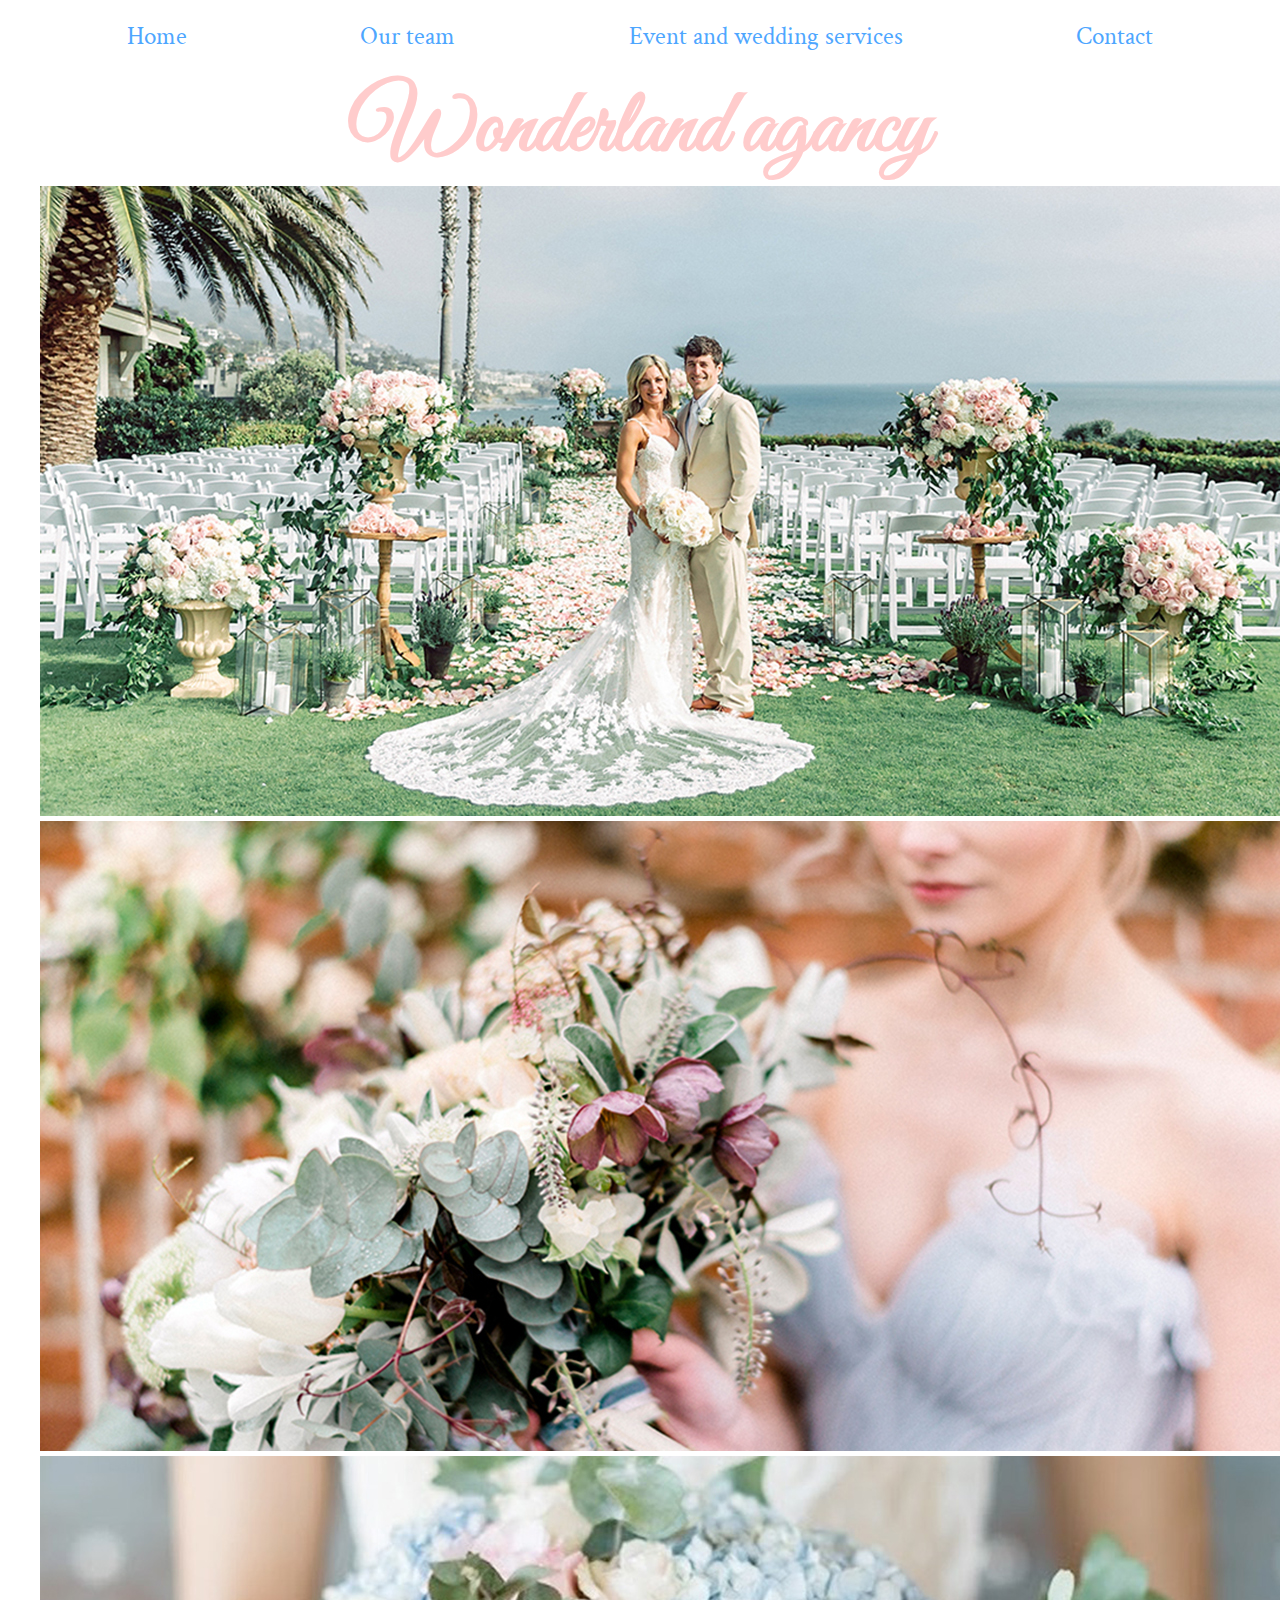
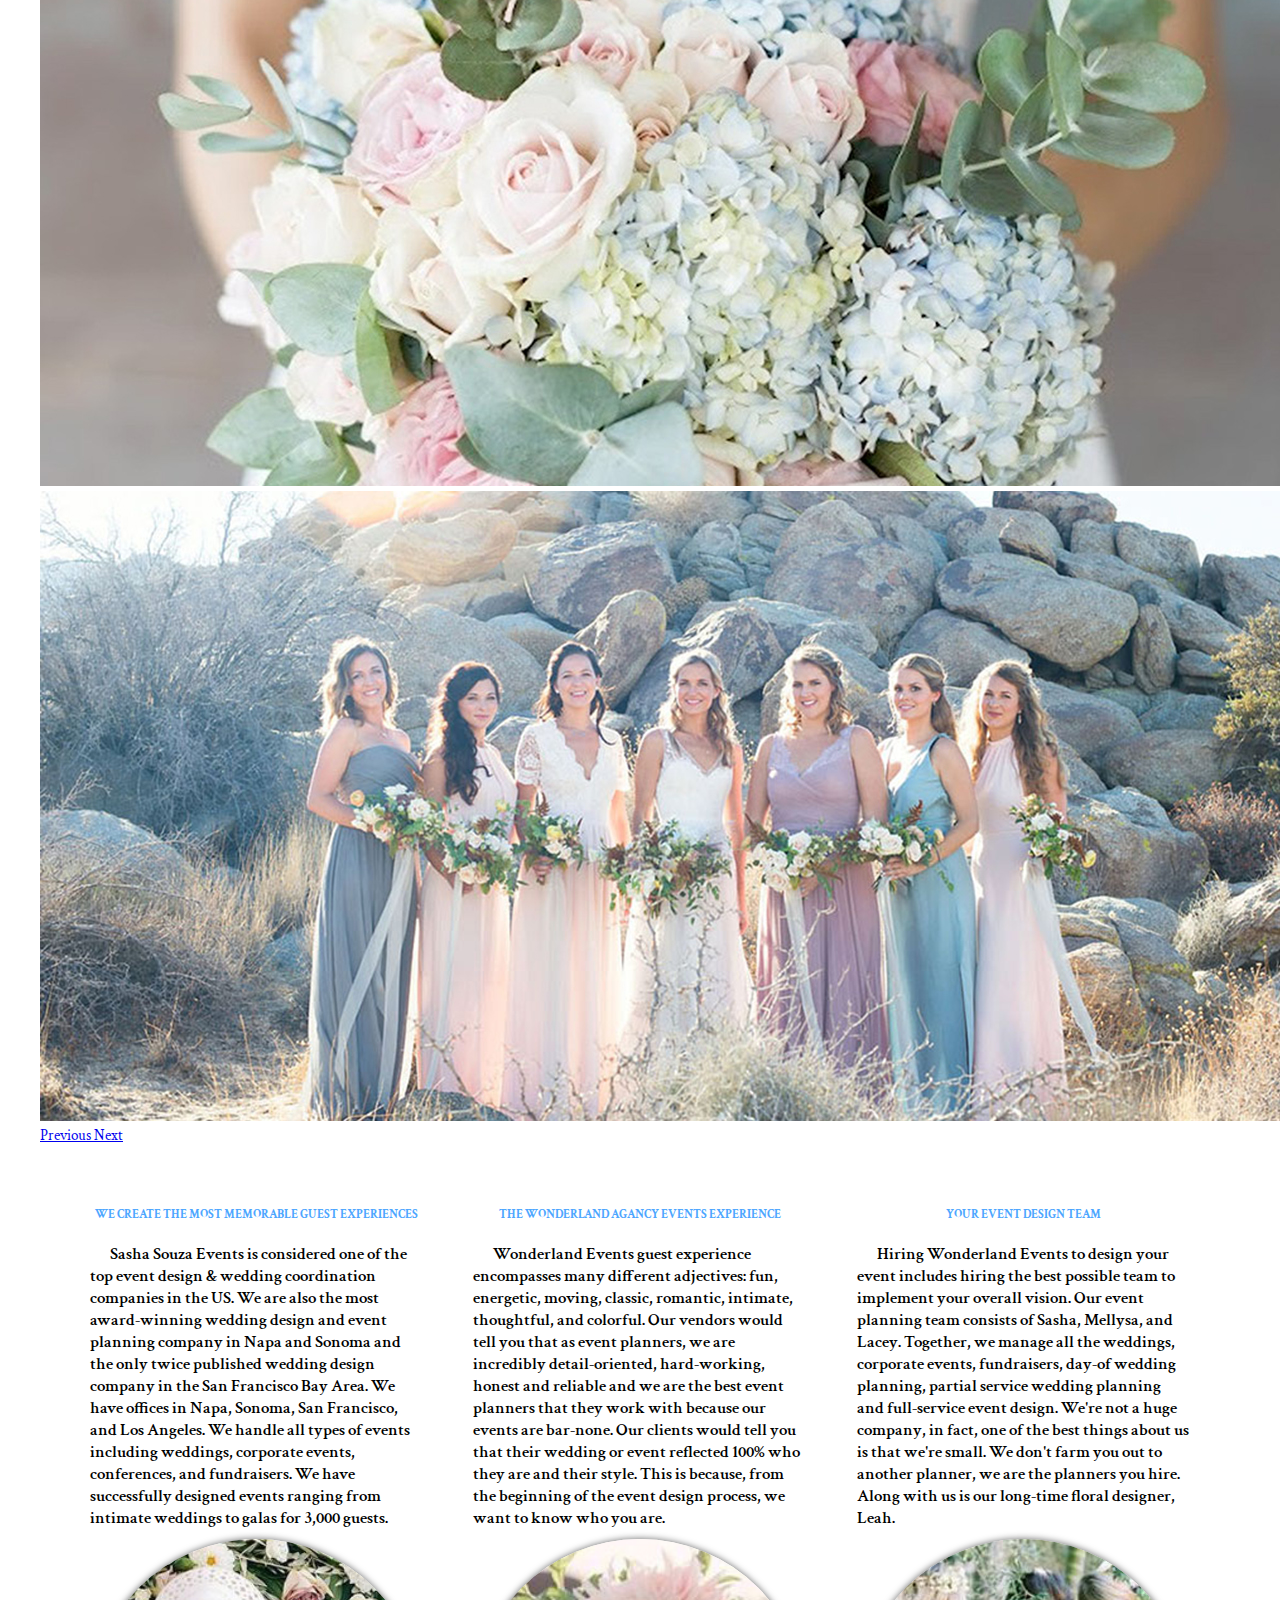
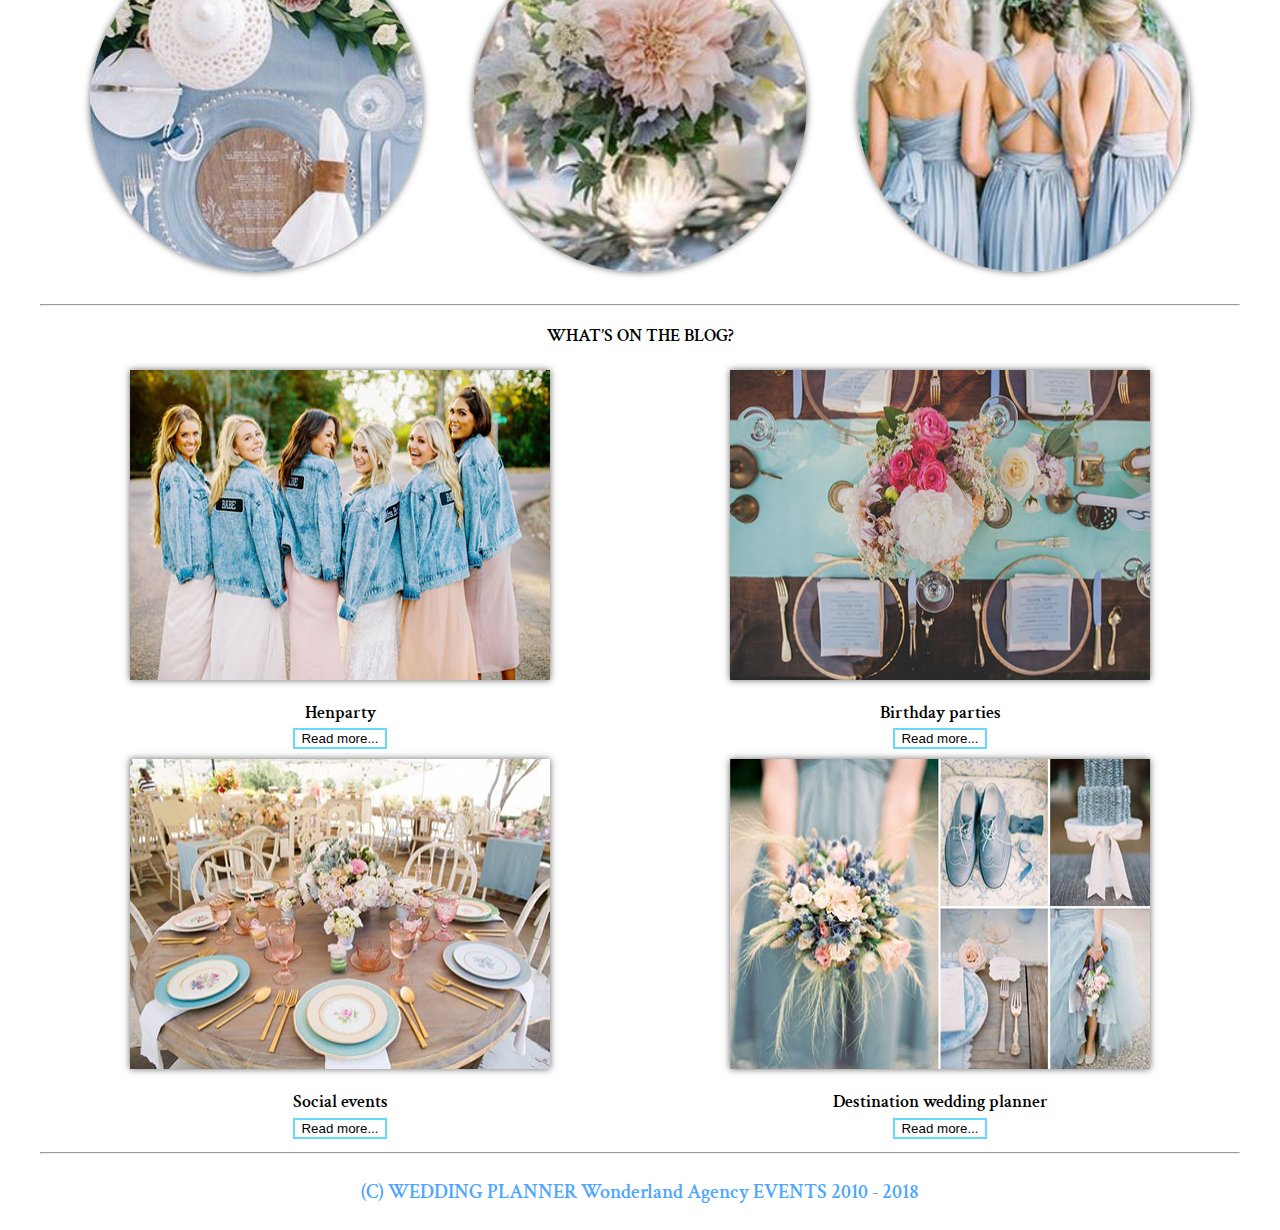
<file: index.html>
<!DOCTYPE html>
<html lang="en">
<head>
    <meta charset="UTF-8">
    <meta name="viewport" content="width=device-width, initial-scale=1.0">
    <meta http-equiv="X-UA-Compatible" content="ie=edge">
    <link rel="shortcut icon" href="images/favicon.png" type="image/x-icon">
    <link rel="stylesheet" href="https://stackpath.bootstrapcdn.com/bootstrap/4.1.0/css/bootstrap.min.css" 
    integrity="sha384-9gVQ4dYFwwWSjIDZnLEWnxCjeSWFphJiwGPXr1jddIhOegiu1FwO5qRGvFXOdJZ4" crossorigin="anonymous">
    <link href="https://fonts.googleapis.com/css?family=Crimson+Text" rel="stylesheet">
    <link href="https://fonts.googleapis.com/css?family=Crimson+Text|Great+Vibes" rel="stylesheet">
    <link href="css/index.css" rel="stylesheet">
    <title>Wonderland agancy</title>
</head>
<body>
   <header>
       <div class="container">
           <nav class="navbar navbar-expand-lg navbar-light bg-light">
                <button class="navbar-toggler" type="button" data-toggle="collapse" data-target="#navbarTogglerDemo01" 
                aria-controls="navbarTogglerDemo01" aria-expanded="false" aria-label="Toggle navigation">
                    <span class="navbar-toggler-icon"></span>
                </button>
                <div class="collapse navbar-collapse" id="navbarTogglerDemo01">
                    <a class="navbar-brand" href="#"></a>
                    <ul class="navbar-nav mr-auto mt-2 mt-lg-0">
                      <li class="nav-item active">
                        <a class="nav-link" href="index.html">Home <span class="sr-only">(current)</span></a>
                      </li>
                      <li class="nav-item">
                        <a class="nav-link" href="our-team.html">Our team</a>
                      </li>
                      <li class="nav-item">
                        <a class="nav-link disabled" href="event-and-wedding-services.html">Event and wedding services</a>
                      </li>
                      <li class="nav-item">
                        <a class="nav-link disabled" href="contact.html">Contact</a>
                      </li>
                    </ul>
                </div>
            </nav>
        </div> 
        <nav>
            <ul>
                <li><a href="index.html">Home</a></li>
                <li><a href="our-team.html">Our team</a></li>
                <li><a href="event-and-wedding-services.html">Event and wedding services</a></li>
                <li><a href="contact.html">Contact</a></li>
            </ul>
        </nav>
    </header>
    <main>
        <section id="home">
            <h1 class="logo">Wonderland agancy</h1>
            <div class="jumbotrone">
                <div id="carouselExampleControls" class="carousel slide" data-ride="carousel">
                    <div class="carousel-inner">
                        <div class="carousel-item active">
                            <img class="d-block w-100" src="images/wed-on-beach.jpg" alt="Wedding on the beach">
                        </div>
                        <div class="carousel-item">
                            <img class="d-block w-100" src="images/girl-with-bouquet.jpg" alt="Girl with bouquet">
                        </div>
                        <div class="carousel-item">
                            <img class="d-block w-100" src="images/pastel_flowers.jpg" alt="Pastel flowers">
                        </div>
                        <div class="carousel-item">
                            <img class="d-block w-100" src="images/girls.jpg" alt="Beautiful girls">
                        </div>
                    </div>
                    <a class="carousel-control-prev" href="#carouselExampleControls" role="button" data-slide="prev">
                        <span class="carousel-control-prev-icon" aria-hidden="true"></span>
                        <span class="sr-only">Previous</span>
                    </a>
                    <a class="carousel-control-next" href="#carouselExampleControls" role="button" data-slide="next">
                        <span class="carousel-control-next-icon" aria-hidden="true"></span>
                        <span class="sr-only">Next</span>
                    </a>
                </div>
            </div>
            <section class="short-info grid-section">
                <div>
                    <h5>WE CREATE THE MOST MEMORABLE GUEST EXPERIENCES</h5>
                    <p>Sasha Souza Events is considered one of the top event design & wedding coordination companies in the US. 
                    We are also the most award-winning wedding design and event planning company in Napa and Sonoma and the only 
                    twice published wedding design company in the San Francisco Bay Area. 
                    We have offices in Napa, Sonoma, San Francisco, and Los Angeles. 
                    We handle all types of events including weddings, corporate events, conferences, and fundraisers. 
                    We have successfully designed events ranging from intimate weddings to galas for 3,000 guests.</p>
                    <img src="images/memorable-event.jpg" alt="Invatation card" class="round-img">
                </div>
                <div>
                    <h5>THE WONDERLAND AGANCY EVENTS EXPERIENCE</h5>
                    <p>Wonderland Events guest experience encompasses many different adjectives: fun, energetic, moving, classic, romantic, intimate, thoughtful, and colorful. 
                    Our vendors would tell you that as event planners, we are incredibly detail-oriented, hard-working, honest and reliable and we are the best event planners that 
                    they work with because our events are bar-none. Our clients would tell you that their wedding or event reflected 100% who they are and their style.  
                    This is because, from the beginning of the event design process, we want to know who you are. </p>
                    <img src="images/experience.jpg" alt="Beautiful bouquet" class="round-img">
                </div>
                <div>
                    <h5>YOUR EVENT DESIGN TEAM</h5>
                    <p>Hiring Wonderland Events to design your event includes hiring the best possible team to implement your overall vision.  
                    Our event planning team consists of Sasha, Mellysa, and Lacey.  Together, we manage all the weddings, corporate events, fundraisers, day-of wedding planning,
                    partial service wedding planning and full-service event design.  We're not a huge company, in fact, one of the best things about us is that we're small. 
                    We don't farm you out to another planner, we are the planners you hire.  Along with us is our long-time floral designer, Leah.</p>
                    <img src="images/wonderland-team.jpg" alt="Wonderland team" class="round-img">
                </div>
            </section>
            <hr>
            <section id="blog">
                <h3>WHAT’S ON THE BLOG?</h3>
                <div class="grid">
                    <div class="grid-itm"> <img src="images/henparty.jpg" alt="Henparty" class="blog-img">
                    <div>
                        <p>Henparty</p>
                        <a href="https://www.onefabday.com/most-popular-hen-party-ideas/" ><button class="btn btn-info btn-sm">Read more...</button></a>
                    </div>
                    </div>
                    <div class="grid-itm"><img src="images/bparty.jpg" alt="Birthday party" class="blog-img">
                    <div>
                        <p>Birthday parties</p>
                        <a href="https://www.mydomaine.co.uk/adult-birthday-party-ideas"><button class="btn btn-info btn-sm">Read more...</button></a>
                    </div>
                    </div>
                    <div class="grid-itm"><img src="images/decoration-table.jpg" alt="Decoration table" class="blog-img">
                    <div>
                        <p>Social events</p>
                        <a href="https://www.ozpartyevents.com/ozparty-blog/team-building-ideas"><button class="btn btn-info btn-sm">Read more...</button></a>
                    </div>
                    </div>
                    <div class="grid-itm"><img src="images/wedplaner.jpg" alt="Table" class="blog-img">
                        <p>Destination wedding planner</p>
                        <a href="https://www.destinationweddingmag.com/gallery/10-destination-wedding-planning-tips-youve-never-heard-before#page-3"><button class="btn btn-info btn-sm">Read more...</button></a>
                    </div>
                </div>
                <hr>
            </section>
    </main>
    <footer>
        <p>(C) WEDDING PLANNER Wonderland Agency EVENTS 2010 - 2018</p>
    </footer>
    <script src="https://code.jquery.com/jquery-3.3.1.slim.min.js" 
    integrity="sha384-q8i/X+965DzO0rT7abK41JStQIAqVgRVzpbzo5smXKp4YfRvH+8abtTE1Pi6jizo" crossorigin="anonymous"></script>
    <script src="https://cdnjs.cloudflare.com/ajax/libs/popper.js/1.14.0/umd/popper.min.js" 
    integrity="sha384-cs/chFZiN24E4KMATLdqdvsezGxaGsi4hLGOzlXwp5UZB1LY//20VyM2taTB4QvJ" crossorigin="anonymous"></script>
    <script src="https://stackpath.bootstrapcdn.com/bootstrap/4.1.0/js/bootstrap.min.js" 
    integrity="sha384-uefMccjFJAIv6A+rW+L4AHf99KvxDjWSu1z9VI8SKNVmz4sk7buKt/6v9KI65qnm" crossorigin="anonymous"></script>
</body>
</html>
</file>
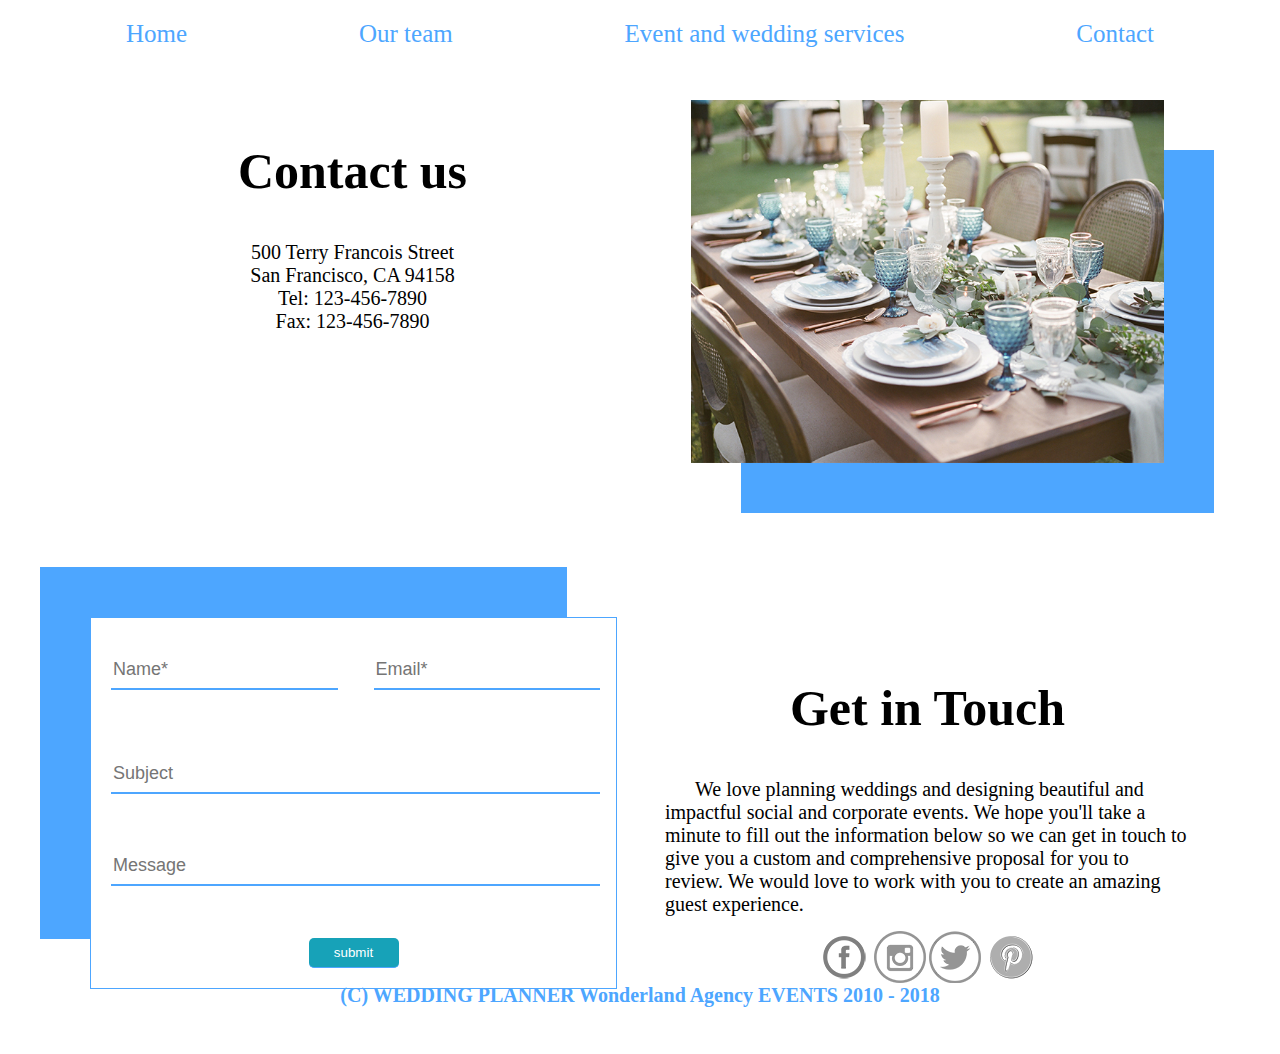
<file: contact.html>
<!DOCTYPE html>
<html lang="en">
<head>
    <meta charset="UTF-8">
    <meta name="viewport" content="width=device-width, initial-scale=1.0">
    <meta http-equiv="X-UA-Compatible" content="ie=edge">
    <link rel="shortcut icon" href="images/favicon.png" type="image/x-icon">
    <link href="css/nav.css" rel="stylesheet">
    <link href="css/contact.css" rel="stylesheet">
    <title>Contact us</title>
</head>
<body>
     <header>
        <nav>
            <ul>
                <li><a href="index.html">Home</a></li>
                <li><a href="our-team.html">Our team</a></li>
                <li><a href="event-and-wedding-services.html">Event and wedding services</a></li>
                <li><a href="contact.html">Contact</a></li>
            </ul>
        </nav>
    </header>
    <main>
        <div id="wrapper">
            <div class="grid-columns">
                <h2>Contact us</h2>
                   <p class="contact">
                    500 Terry Francois Street<br>
                    San Francisco, CA 94158<br>
                    Tel: 123-456-7890<br>
                    Fax: 123-456-7890
                </p>
            </div>
            <div class="grid-columns">
                <img src="images/contact/celebration.jpg" alt="Celebration table" class="grid-image">
            </div>
            <div class="grid-columns get-in-touch">
                <form class="contact-form row">
                    <div class="form-field col x-50">
                        <label>
                            <input type="text" name="name" placeholder="Name*" class="input-text js-input">
                        </label>
                    </div>
                    <div class="form-field col x-50">
                        <label>
                            <input type="email" name="email" placeholder="Email*" class="input-text js-input">
                        </label>
                    </div>
                    <div class="form-field col x-100">
                        <label>
                            <input type="text" name="subject" placeholder="Subject" class="input-text js-input">
                        </label>
                    </div>
                    <div class="form-field col x-100">
                        <label>
                            <input type="text" name="message" placeholder="Message" class="input-text js-input">
                        </label>
                    </div>
                    <div class="form-field col x-100 align-center">
                        <input type="submit" value="submit" class="submit-btn">
                    </div>
                </form>
            </div>
            <div class="grid-columns bottom">
                <h2>Get in Touch</h2>
                <p class="information">We love planning weddings and designing beautiful and impactful social and corporate events.  We hope you'll take a minute to 
                fill out the information below so we can get in touch to give you a custom and comprehensive proposal for you to review.  We would 
                love to work with you to create an amazing guest experience.</p>
                <div class="social-network">
                    <a href="https://www.facebook.com"><img src="images/contact/facebook.png" alt="Facebook" class="sc-img"></a>
                    <a href="https://www.instagram.com/?hl=uk"><img src="images/contact/instagram.png" alt="Instagram" class="sc-img"></a>
                    <a href="https://twitter.com/?lang=uk"><img src="images/contact/twitter.png" alt="Twitter" class="sc-img"></a>
                    <a href="https://www.pinterest.com"><img src="images/contact/pinterest.png" alt="Pinterest" class="sc-img"></a>
                </div>
            </div>
    </main>
    <footer>
            <p>(C) WEDDING PLANNER Wonderland Agency EVENTS 2010 - 2018</p>
    </footer>
    <script src="js/send-form.js"></script>
</body>
</html>
</file>
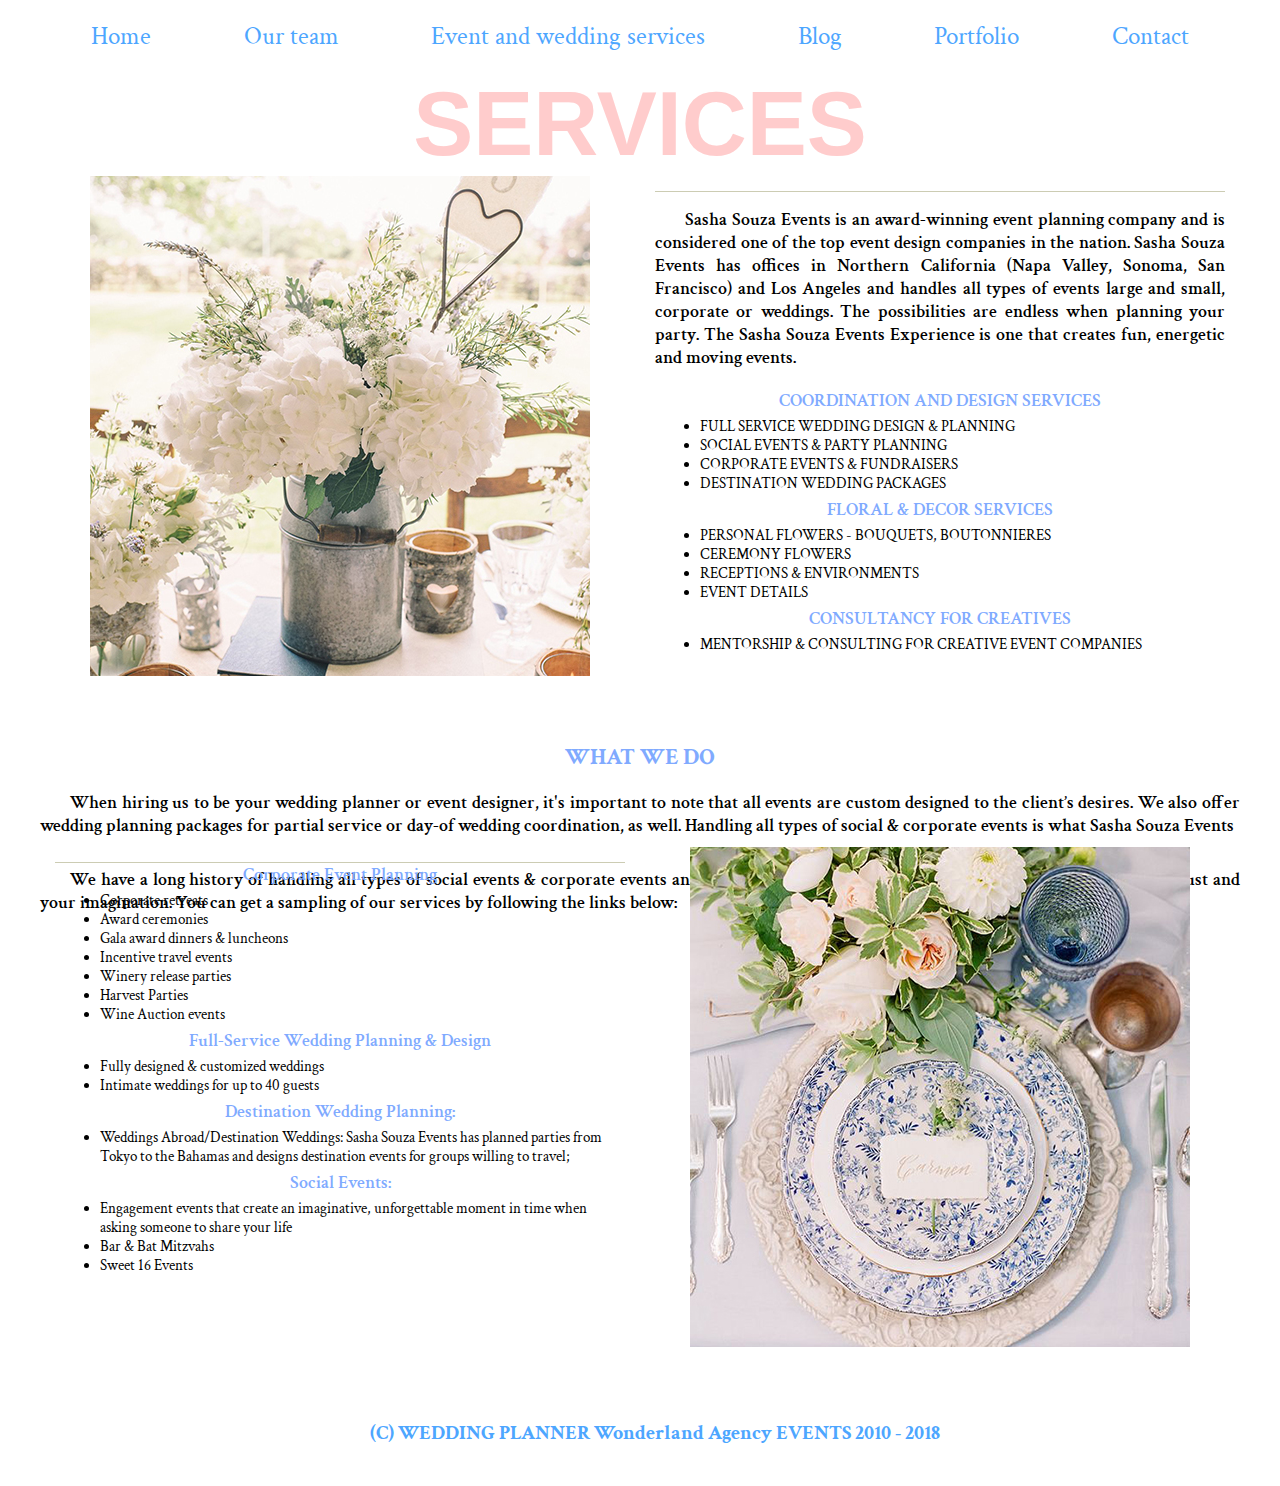
<file: Event-and-wedding-services.html>
<!DOCTYPE html>
<html lang="en">
<head>
    <meta charset="UTF-8">
    <meta name="viewport" content="width=device-width, initial-scale=1.0">
    <meta http-equiv="X-UA-Compatible" content="ie=edge">
    <link rel="shortcut icon" href="images/favicon.png" type="image/x-icon">
    <link href="css/index.css" rel="stylesheet">
    <link href="css/event-services.css" rel="stylesheet">
    <link href="https://fonts.googleapis.com/css?family=Crimson+Text" rel="stylesheet">
    <title>Event and wedding services</title>
</head>
<body>
    <header>
        <nav>
            <ul>
                <li><a href="index.html">Home</a></li>
                <li><a href="our-team.html">Our team</a></li>
                <li><a href="Event-and-wedding-services.html">Event and wedding services</a></li>
                <li><a href="blog.html">Blog</a></li>
                <li><a href="#blog">Portfolio</a></li>
                <li><a href="#contacts">Contact</a></li>
            </ul>
        </nav>
    </header>
    <main>
        <h1>SERVICES</h1>
        <div id="wrapper">
            <div class="a"><img src="images/event-and-services/plate.jpg" alt="Wedding plate"></div>
            <div class="b">
                <p>Sasha Souza Events is an award-winning event planning company and is considered one of the top event 
                design companies in the nation. Sasha Souza Events has offices in Northern California (Napa Valley, Sonoma, 
                San Francisco) and Los Angeles and handles all types of events large and small, corporate or weddings. 
                The possibilities are endless when planning your party. The Sasha Souza Events Experience is one that 
                creates fun, energetic and moving events. </p>
                <h3>COORDINATION AND DESIGN SERVICES</h3>
                <ul>
                    <li>FULL SERVICE WEDDING DESIGN & PLANNING </li>
                    <li>SOCIAL EVENTS & PARTY PLANNING</li>
                    <li>CORPORATE EVENTS & FUNDRAISERS</li>
                    <li>DESTINATION WEDDING PACKAGES</li>
                </ul>
                <h3>FLORAL & DECOR SERVICES</h3>
                <ul>
                    <li>PERSONAL FLOWERS - BOUQUETS, BOUTONNIERES </li>
                    <li>CEREMONY FLOWERS</li>
                    <li>RECEPTIONS & ENVIRONMENTS</li>
                    <li>EVENT DETAILS</li>
                </ul>
                <h3>CONSULTANCY FOR CREATIVES</h3>
                <ul>
                    <li>MENTORSHIP & CONSULTING FOR CREATIVE EVENT COMPANIES </li>
                </ul>
            </div>
            <div class="c">
                <h2>WHAT WE DO</h2>
                <p>When hiring us to be your wedding planner or event designer, it's important to note that all events are 
                custom designed to the client’s desires. We also offer wedding planning packages for partial service or day-of 
                wedding coordination, as well. Handling all types of social & corporate events is what Sasha Souza Events</p>
                <p>We have a long history of handling all types of social events & corporate events and it's what we excel in. 
                We just have two requests, give us your trust and your imagination.  You can get a sampling of our services by 
                following the links below:</p>
            </div>
            <div class="e">
                <h3>Corporate Event Planning</h3>
                <ul>
                    <li>Corporate retreats </li>
                    <li>Award ceremonies</li>
                    <li>Gala award dinners & luncheons</li>
                    <li>Incentive travel events</li>
                    <li>Winery release parties</li>
                    <li>Harvest Parties</li>
                    <li>Wine Auction events</li>
                </ul>
                <h3>Full-Service Wedding Planning & Design</h3>
                <ul>
                    <li>Fully designed & customized weddings</li>
                    <li>Intimate weddings for up to 40 guests</li>
                </ul>
                <h3>Destination Wedding Planning:</h3>
                <ul>
                    <li>Weddings Abroad/Destination Weddings: Sasha Souza Events has planned parties from Tokyo to the 
                    Bahamas and designs destination events for groups willing to travel;</li>
                </ul>
                <h3>Social Events:</h3>
                <ul>
                    <li>Engagement events that create an imaginative, unforgettable moment in time when asking someone to 
                    share your life</li>
                    <li>Bar & Bat Mitzvahs</li>
                    <li>Sweet 16 Events</li>
                </ul>
            </div>
            <div class="d"><img src="images/event-and-services/hydrangea.jpg" alt="Bouquet of hydrangea"></div>
        </div>
    </main>
    <footer>
            <p><b>(C) WEDDING PLANNER Wonderland Agency EVENTS 2010 - 2018</b></p>
    </footer>
</body>
</html>
</file>
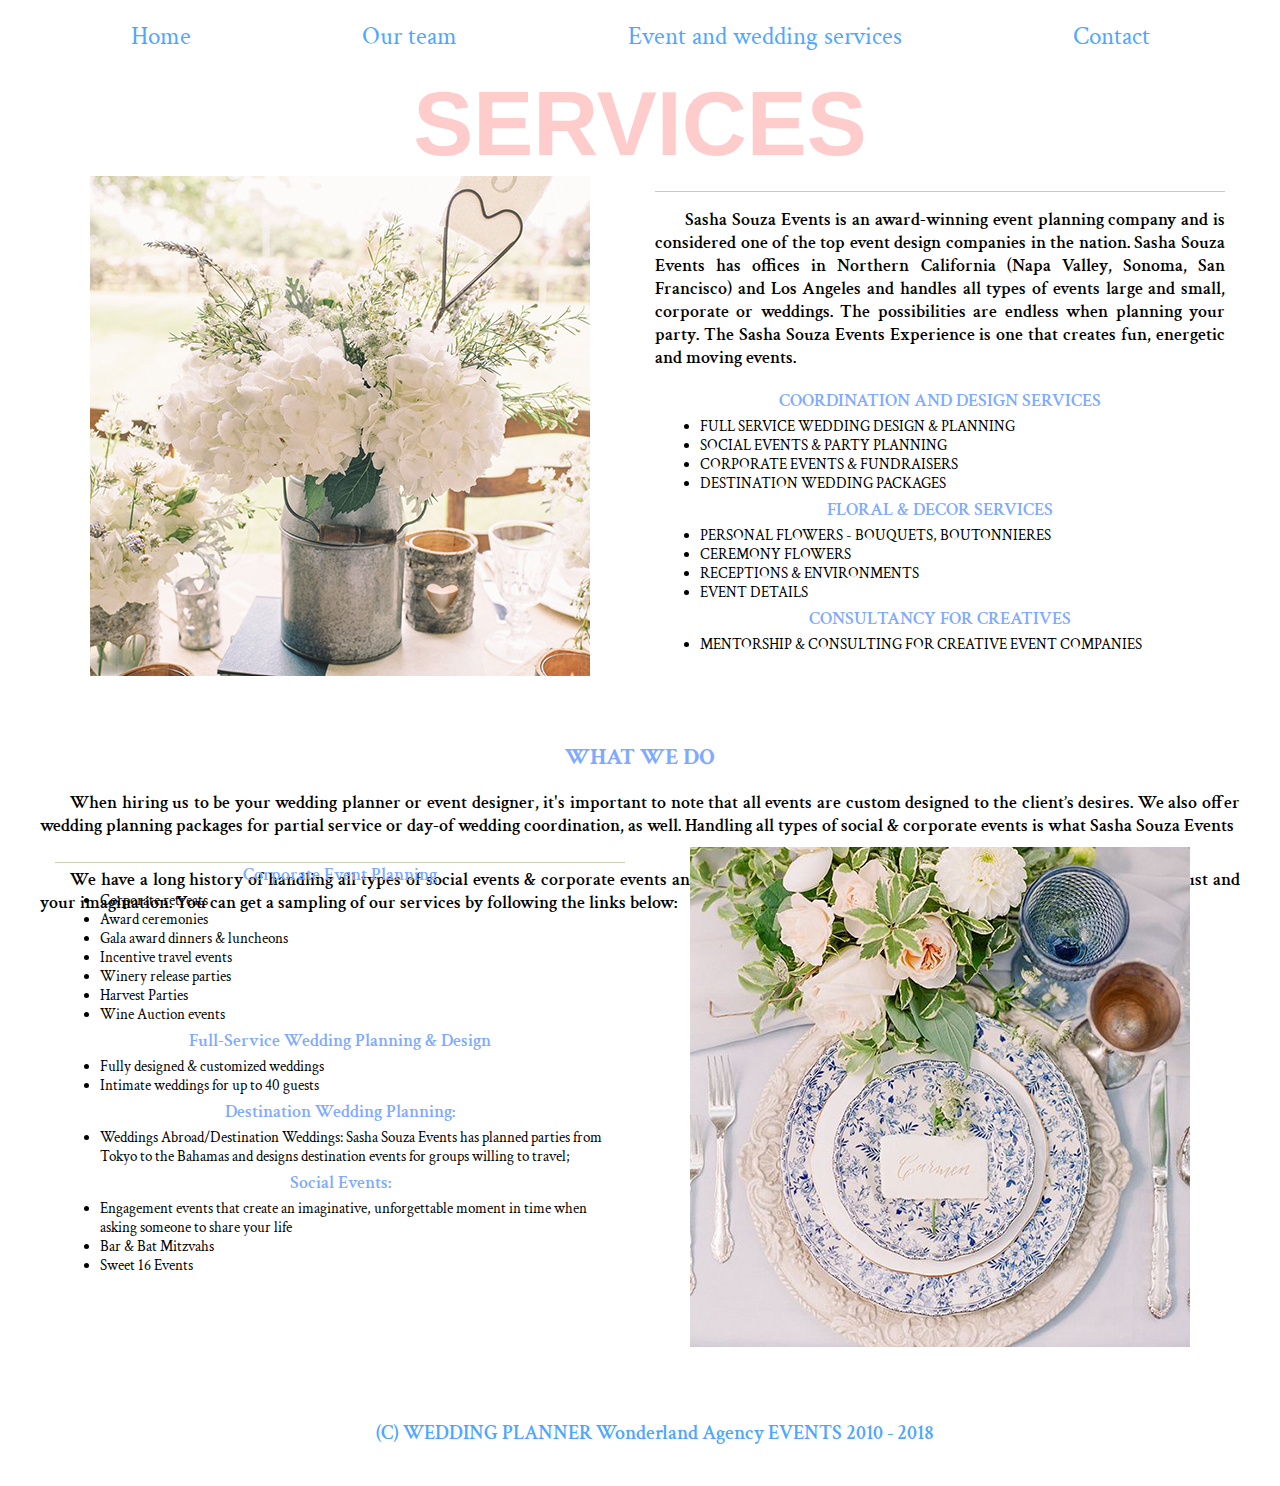
<file: event-and-wedding-services.html>
<!DOCTYPE html>
<html lang="en">
<head>
    <meta charset="UTF-8">
    <meta name="viewport" content="width=device-width, initial-scale=1.0">
    <meta http-equiv="X-UA-Compatible" content="ie=edge">
    <link rel="shortcut icon" href="images/favicon.png" type="image/x-icon">
    <link rel="stylesheet" href="https://stackpath.bootstrapcdn.com/bootstrap/4.1.0/css/bootstrap.min.css" 
    integrity="sha384-9gVQ4dYFwwWSjIDZnLEWnxCjeSWFphJiwGPXr1jddIhOegiu1FwO5qRGvFXOdJZ4" crossorigin="anonymous">
    <link href="css/index.css" rel="stylesheet">
    <link href="css/event-services.css" rel="stylesheet">
    <link href="https://fonts.googleapis.com/css?family=Crimson+Text" rel="stylesheet">
    <title>Event and wedding services</title>
</head>
<body>
    <header>
        <div class="container">
           <nav class="navbar navbar-expand-lg navbar-light bg-light">
                <button class="navbar-toggler" type="button" data-toggle="collapse" data-target="#navbarTogglerDemo01" 
                aria-controls="navbarTogglerDemo01" aria-expanded="false" aria-label="Toggle navigation">
                    <span class="navbar-toggler-icon"></span>
                </button>
                <div class="collapse navbar-collapse" id="navbarTogglerDemo01">
                    <a class="navbar-brand" href="#"></a>
                    <ul class="navbar-nav mr-auto mt-2 mt-lg-0">
                      <li class="nav-item active">
                        <a class="nav-link" href="index.html">Home <span class="sr-only">(current)</span></a>
                      </li>
                      <li class="nav-item">
                        <a class="nav-link" href="our-team.html">Our team</a>
                      </li>
                      <li class="nav-item">
                        <a class="nav-link disabled" href="event-and-wedding-services.html">Event and wedding services</a>
                      </li>
                      <li class="nav-item">
                        <a class="nav-link disabled" href="contact.html">Contact</a>
                      </li>
                    </ul>
                </div>
            </nav>
        </div> 
        <nav>
            <ul>
                <li><a href="index.html">Home</a></li>
                <li><a href="our-team.html">Our team</a></li>
                <li><a href="event-and-wedding-services.html">Event and wedding services</a></li>
                <li><a href="contact.html">Contact</a></li>
            </ul>
        </nav>
    </header>
    <main>
        <h1>SERVICES</h1>
        <div id="wrapper">
            <div class="a"><img src="images/event-and-services/plate.jpg" alt="Wedding plate"></div>
            <div class="b">
                <p>Sasha Souza Events is an award-winning event planning company and is considered one of the top event 
                design companies in the nation. Sasha Souza Events has offices in Northern California (Napa Valley, Sonoma, 
                San Francisco) and Los Angeles and handles all types of events large and small, corporate or weddings. 
                The possibilities are endless when planning your party. The Sasha Souza Events Experience is one that 
                creates fun, energetic and moving events. </p>
                <h3>COORDINATION AND DESIGN SERVICES</h3>
                <ul>
                    <li>FULL SERVICE WEDDING DESIGN & PLANNING </li>
                    <li>SOCIAL EVENTS & PARTY PLANNING</li>
                    <li>CORPORATE EVENTS & FUNDRAISERS</li>
                    <li>DESTINATION WEDDING PACKAGES</li>
                </ul>
                <h3>FLORAL & DECOR SERVICES</h3>
                <ul>
                    <li>PERSONAL FLOWERS - BOUQUETS, BOUTONNIERES </li>
                    <li>CEREMONY FLOWERS</li>
                    <li>RECEPTIONS & ENVIRONMENTS</li>
                    <li>EVENT DETAILS</li>
                </ul>
                <h3>CONSULTANCY FOR CREATIVES</h3>
                <ul>
                    <li>MENTORSHIP & CONSULTING FOR CREATIVE EVENT COMPANIES </li>
                </ul>
            </div>
            <div class="c">
                <h2>WHAT WE DO</h2>
                <p>When hiring us to be your wedding planner or event designer, it's important to note that all events are 
                custom designed to the client’s desires. We also offer wedding planning packages for partial service or day-of 
                wedding coordination, as well. Handling all types of social & corporate events is what Sasha Souza Events</p>
                <p>We have a long history of handling all types of social events & corporate events and it's what we excel in. 
                We just have two requests, give us your trust and your imagination.  You can get a sampling of our services by 
                following the links below:</p>
            </div>
            <div class="e">
                <h3>Corporate Event Planning</h3>
                <ul>
                    <li>Corporate retreats </li>
                    <li>Award ceremonies</li>
                    <li>Gala award dinners & luncheons</li>
                    <li>Incentive travel events</li>
                    <li>Winery release parties</li>
                    <li>Harvest Parties</li>
                    <li>Wine Auction events</li>
                </ul>
                <h3>Full-Service Wedding Planning & Design</h3>
                <ul>
                    <li>Fully designed & customized weddings</li>
                    <li>Intimate weddings for up to 40 guests</li>
                </ul>
                <h3>Destination Wedding Planning:</h3>
                <ul>
                    <li>Weddings Abroad/Destination Weddings: Sasha Souza Events has planned parties from Tokyo to the 
                    Bahamas and designs destination events for groups willing to travel;</li>
                </ul>
                <h3>Social Events:</h3>
                <ul>
                    <li>Engagement events that create an imaginative, unforgettable moment in time when asking someone to 
                    share your life</li>
                    <li>Bar & Bat Mitzvahs</li>
                    <li>Sweet 16 Events</li>
                </ul>
            </div>
            <div class="d"><img src="images/event-and-services/hydrangea.jpg" alt="Bouquet of hydrangea"></div>
        </div>
    </main>
    <footer>
            <p>(C) WEDDING PLANNER Wonderland Agency EVENTS 2010 - 2018</p>
    </footer>
    <script src="https://code.jquery.com/jquery-3.3.1.slim.min.js" 
    integrity="sha384-q8i/X+965DzO0rT7abK41JStQIAqVgRVzpbzo5smXKp4YfRvH+8abtTE1Pi6jizo" crossorigin="anonymous"></script>
    <script src="https://cdnjs.cloudflare.com/ajax/libs/popper.js/1.14.0/umd/popper.min.js" 
    integrity="sha384-cs/chFZiN24E4KMATLdqdvsezGxaGsi4hLGOzlXwp5UZB1LY//20VyM2taTB4QvJ" crossorigin="anonymous"></script>
    <script src="https://stackpath.bootstrapcdn.com/bootstrap/4.1.0/js/bootstrap.min.js" 
    integrity="sha384-uefMccjFJAIv6A+rW+L4AHf99KvxDjWSu1z9VI8SKNVmz4sk7buKt/6v9KI65qnm" crossorigin="anonymous"></script>
</body>
</html>
</file>
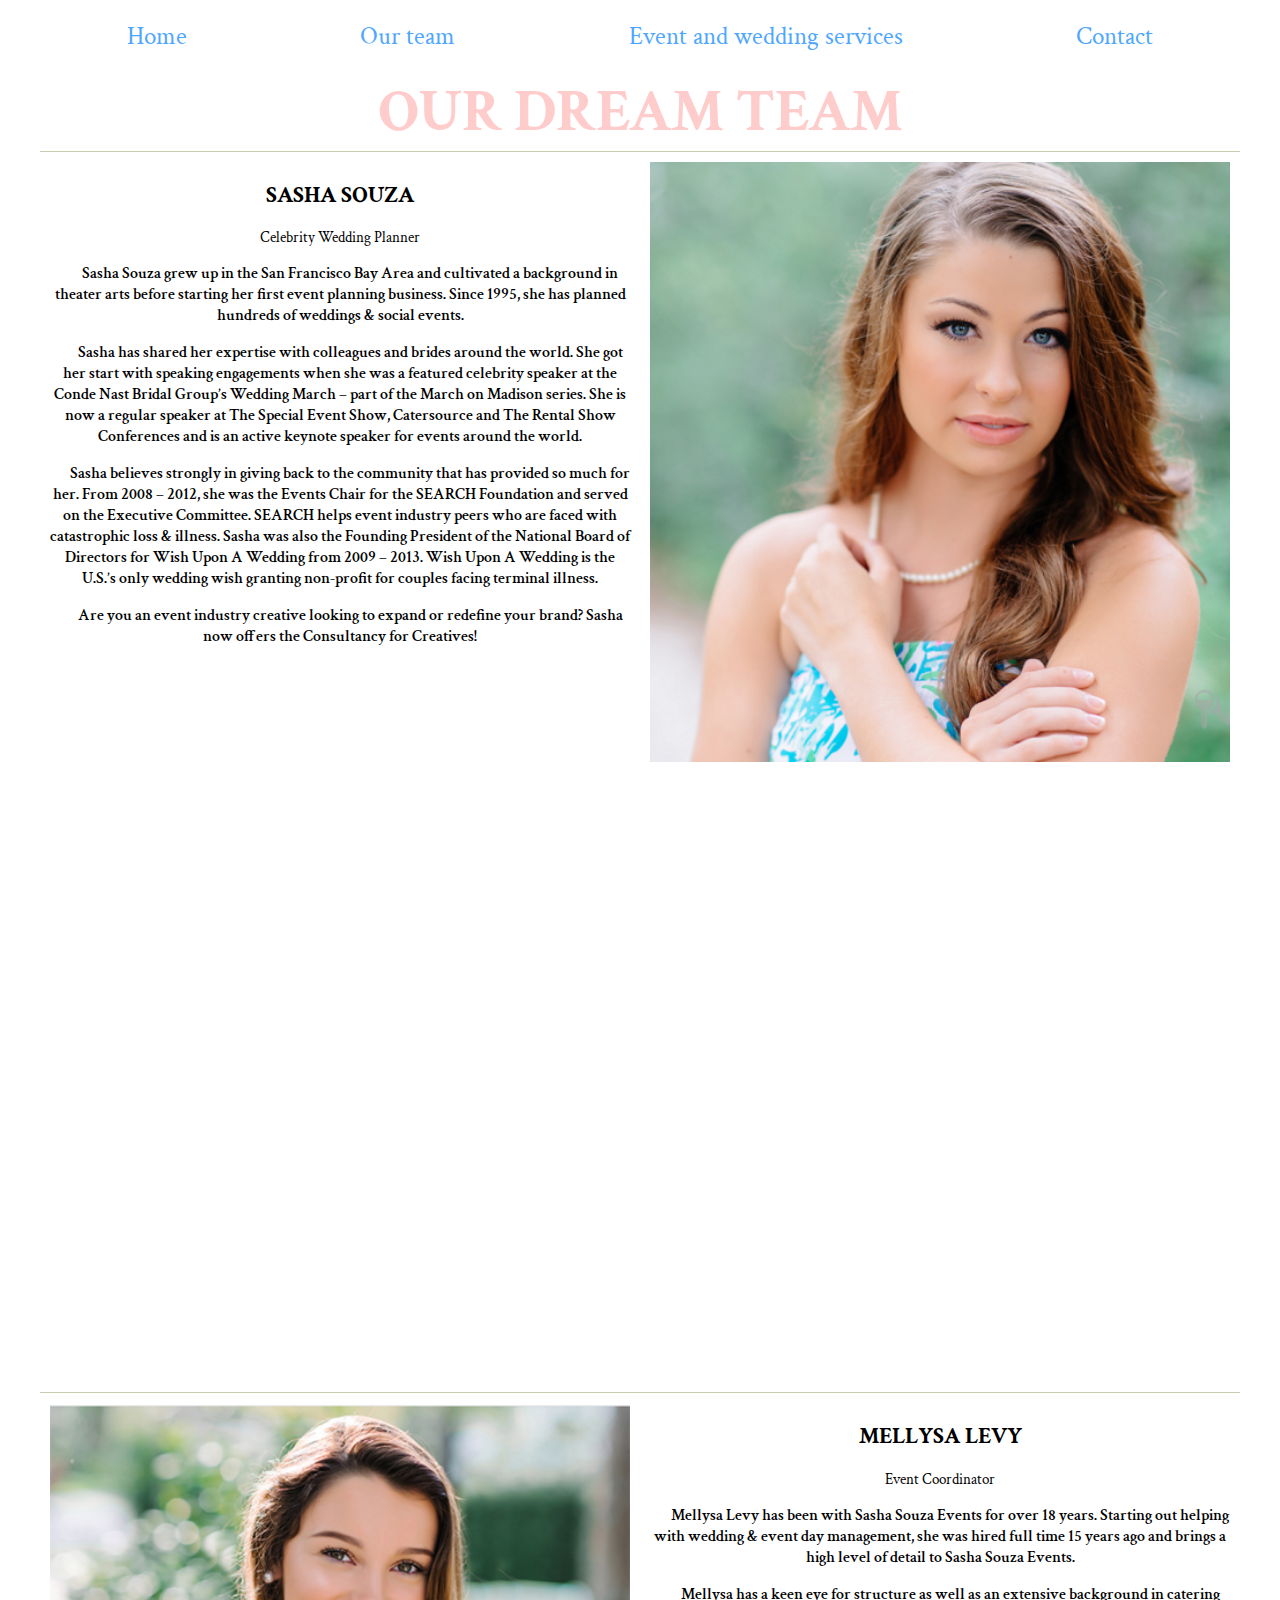
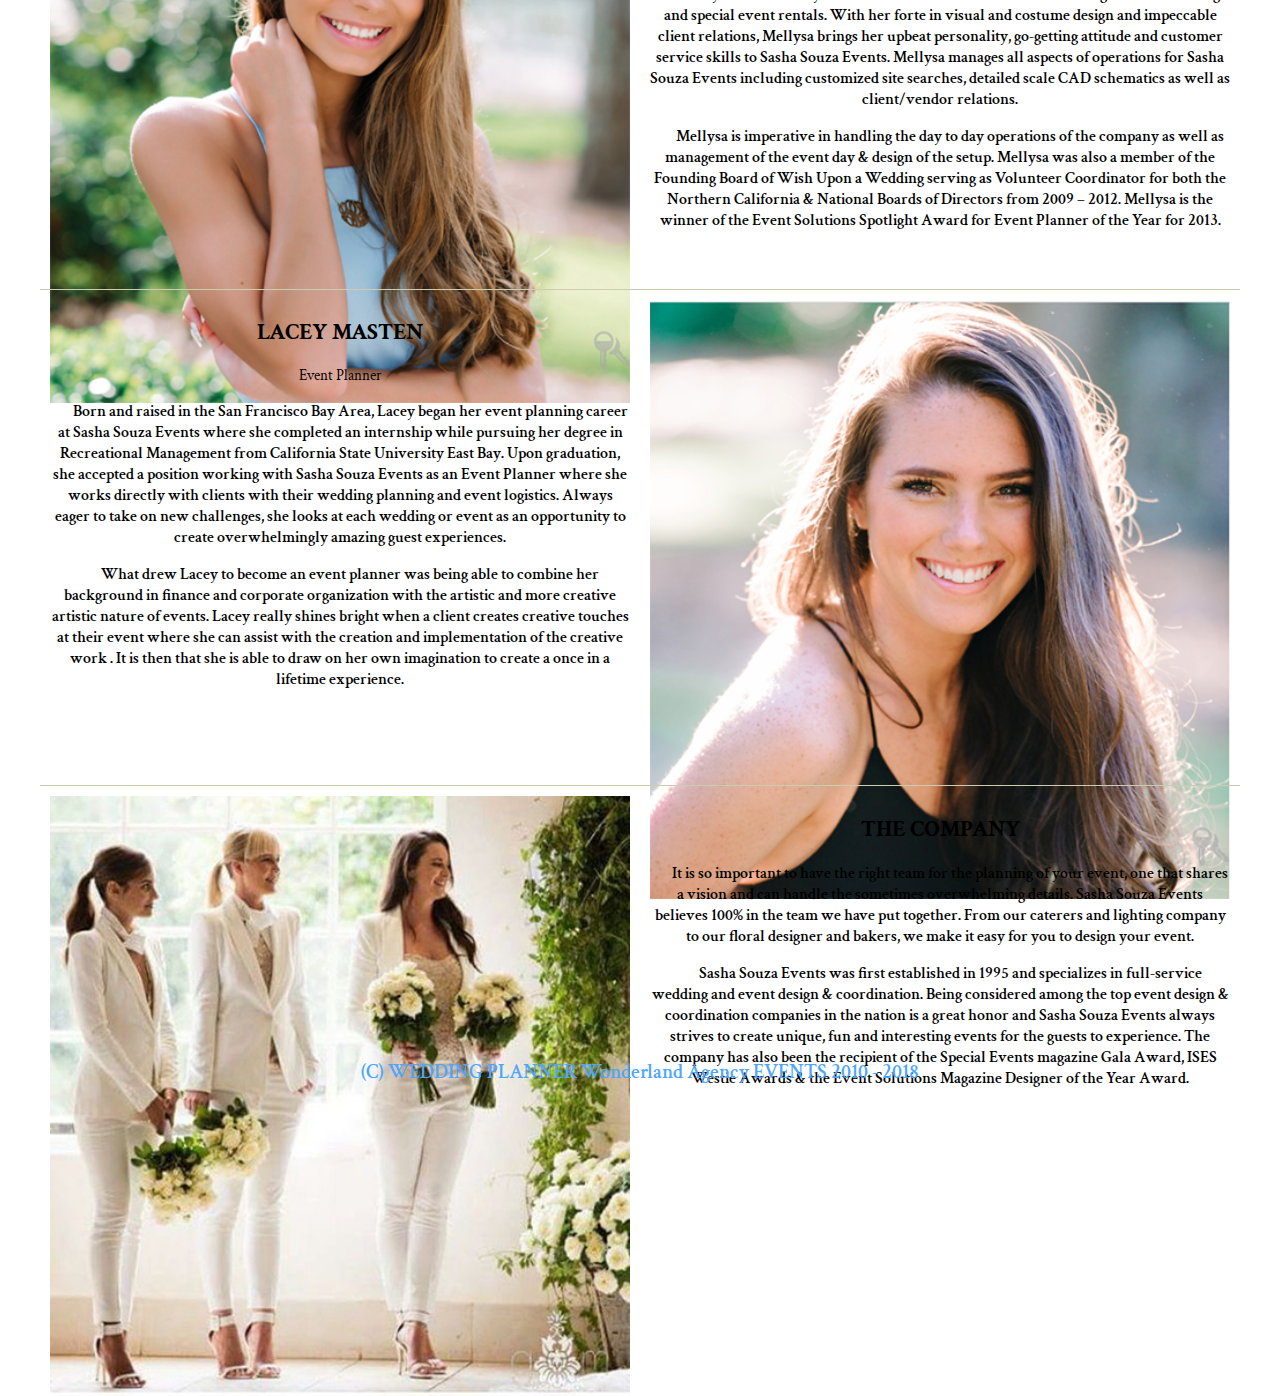
<file: our-team.html>
<!DOCTYPE html>
<html lang="en">
<head>
    <meta charset="UTF-8">
    <meta name="viewport" content="width=device-width, initial-scale=1.0">
    <meta http-equiv="X-UA-Compatible" content="ie=edge">
    <link rel="shortcut icon" href="images/favicon.png" type="image/x-icon">
    <link rel="stylesheet" href="https://stackpath.bootstrapcdn.com/bootstrap/4.1.0/css/bootstrap.min.css" 
    integrity="sha384-9gVQ4dYFwwWSjIDZnLEWnxCjeSWFphJiwGPXr1jddIhOegiu1FwO5qRGvFXOdJZ4" crossorigin="anonymous">
    <link href="https://fonts.googleapis.com/css?family=Crimson+Text" rel="stylesheet">
    <link href="https://fonts.googleapis.com/css?family=Crimson+Text|Great+Vibes" rel="stylesheet">
    <link href="css/index.css" rel="stylesheet">
    <link href="css/our-team.css" rel="stylesheet">
    <title>Wonderland agancy</title>
</head>
<body>
    <header>
         <div class="container">
           <nav class="navbar navbar-expand-lg navbar-light bg-light">
                <button class="navbar-toggler" type="button" data-toggle="collapse" data-target="#navbarTogglerDemo01" 
                aria-controls="navbarTogglerDemo01" aria-expanded="false" aria-label="Toggle navigation">
                    <span class="navbar-toggler-icon"></span>
                </button>
                <div class="collapse navbar-collapse" id="navbarTogglerDemo01">
                    <a class="navbar-brand" href="#"></a>
                    <ul class="navbar-nav mr-auto mt-2 mt-lg-0">
                      <li class="nav-item active">
                        <a class="nav-link" href="index.html">Home <span class="sr-only">(current)</span></a>
                      </li>
                      <li class="nav-item">
                        <a class="nav-link" href="our-team.html">Our team</a>
                      </li>
                      <li class="nav-item">
                        <a class="nav-link disabled" href="event-and-wedding-services.html">Event and wedding services</a>
                      </li>
                      <li class="nav-item">
                        <a class="nav-link disabled" href="contact.html">Contact</a>
                      </li>
                    </ul>
                </div>
            </nav>
        </div> 
        <nav>
            <ul>
                <li><a href="index.html">Home</a></li>
                <li><a href="our-team.html">Our team</a></li>
                <li><a href="event-and-wedding-services.html">Event and wedding services</a></li>
                <li><a href="contact.html">Contact</a></li>
            </ul>
        </nav>
    </header>
    <main>
        <h1>OUR DREAM TEAM</h1>
        <section class="short-info">
            <div class="grid-team">
            <div class="grid-item-team">
                <h2>SASHA SOUZA</h2>
                <span>Celebrity Wedding Planner</span>
                <p>Sasha Souza grew up in the San Francisco Bay Area and cultivated a background in theater arts before starting her first event planning business.  
            Since 1995, she has planned hundreds of weddings & social events.  </p>
                <p>Sasha has shared her expertise with colleagues and brides around the world. She got her start with speaking engagements when she was a featured celebrity speaker at the Conde 
            Nast Bridal Group’s Wedding March – part of the March on Madison series. She is now a regular speaker at The Special Event Show, Catersource and The Rental Show Conferences and is 
            an active keynote speaker for events around the world. </p>
                <p>Sasha believes strongly in giving back to the community that has provided so much for her. From 2008 – 2012, she was the Events Chair for the SEARCH Foundation and served on
            the Executive Committee. SEARCH helps event industry peers who are faced with catastrophic loss & illness. Sasha was also the Founding President of the National Board of 
            Directors for Wish Upon A Wedding from 2009 – 2013. Wish Upon A Wedding is the U.S.’s only wedding wish granting non-profit for couples facing terminal illness.</p>
                <p>Are you an event industry creative looking to expand or redefine your brand? Sasha now offers the Consultancy for Creatives!</p>
            </div>
            <div class="grid-item-team">
                <img src="images/our-team/sashasouza.png" alt="Sasha Souza" >
            </div>
            <div class="grid-item-team">
                <img src="images/our-team/mellysalevy.png" alt="MELLYSA LEVY" >
            </div>
            <div class="grid-item-team">
                <h2>MELLYSA LEVY</h2>
                <span>Event Coordinator</span>
                <p>Mellysa Levy has been with Sasha Souza Events for over 18 years. Starting out helping with wedding & event day management, she was hired full time
            15 years ago and brings a high level of detail to Sasha Souza Events.</p>
                <p>Mellysa has a keen eye for structure as well as an extensive background in catering and special event rentals. With her forte in visual and costume design and impeccable 
            client relations, Mellysa brings her upbeat personality, go-getting attitude and customer service skills to Sasha Souza Events. Mellysa manages all aspects of operations for 
            Sasha Souza Events including customized site searches, detailed scale CAD schematics as well as client/vendor relations.</p>
                <p>Mellysa is imperative in handling the day to day operations of the company as well as management of the event day & design of the setup. Mellysa was also a member of the 
            Founding Board of Wish Upon a Wedding serving as Volunteer Coordinator for both the Northern California & National Boards of Directors from 2009 – 2012. Mellysa is the winner 
            of the Event Solutions Spotlight Award for Event Planner of the Year for 2013.</p>
            </div>
            <div class="grid-item-team">
                <h2>LACEY MASTEN</h2>
                <span>Event Planner</span>
                <p>Born and raised in the San Francisco Bay Area, Lacey began her event planning career at Sasha Souza Events where she completed an internship while pursuing her degree in 
            Recreational Management from California State University East Bay. Upon graduation, she accepted a position working with Sasha Souza Events as an Event Planner where she works
            directly with clients with their wedding planning and event logistics. Always eager to take on new challenges, she looks at each wedding or event as an opportunity to create
            overwhelmingly amazing guest experiences.</p>
                <p>What drew Lacey to become an event planner was being able to combine her background in finance and corporate organization with the artistic and more creative artistic nature 
            of events. Lacey really shines bright when a client creates creative touches at their event where she can assist with the creation and implementation of the creative work . 
            It is then that she is able to draw on her own imagination to create a once in a lifetime experience.</p>
            </div>
            <div class="grid-item-team">
                <img src="images/our-team/laceymasten.png" alt="LACEY MASTEN" >
            </div>
            <div class="grid-item-team">
                <img src="images/our-team/team.jpg" alt="Our team">
            </div>
            <div class="grid-item-team">
                <h2>THE COMPANY</h2>
                <p>It is so important to have the right team for the planning of your event, one that shares a vision and can handle the sometimes overwhelming details. Sasha Souza Events 
            believes 100% in the team we have put together. From our caterers and lighting company to our floral designer and bakers, we make it easy for you to design your event.</p>
                <p>Sasha Souza Events was first established in 1995 and specializes in full-service wedding and event design & coordination. Being considered among the top event design & 
            coordination companies in the nation is a great honor and Sasha Souza Events always strives to create unique, fun and interesting events for the guests to experience. 
            The company has also been the recipient of the Special Events magazine Gala Award, ISES Westie Awards & the Event Solutions Magazine Designer of the Year Award.</p>
            </div>
            </div>
        </section>
    </main>
     <footer>
            <p>(C) WEDDING PLANNER Wonderland Agency EVENTS 2010 - 2018</p>
    </footer>
    <script src="https://code.jquery.com/jquery-3.3.1.slim.min.js" 
    integrity="sha384-q8i/X+965DzO0rT7abK41JStQIAqVgRVzpbzo5smXKp4YfRvH+8abtTE1Pi6jizo" crossorigin="anonymous"></script>
    <script src="https://cdnjs.cloudflare.com/ajax/libs/popper.js/1.14.0/umd/popper.min.js" 
    integrity="sha384-cs/chFZiN24E4KMATLdqdvsezGxaGsi4hLGOzlXwp5UZB1LY//20VyM2taTB4QvJ" crossorigin="anonymous"></script>
    <script src="https://stackpath.bootstrapcdn.com/bootstrap/4.1.0/js/bootstrap.min.js" 
    integrity="sha384-uefMccjFJAIv6A+rW+L4AHf99KvxDjWSu1z9VI8SKNVmz4sk7buKt/6v9KI65qnm" crossorigin="anonymous"></script>
</body>
</html>
</file>
<file: css/index.css>
html {
    margin:0 auto;
    /*background-color: #e6f2ff;*/
}
body {
    max-width:1200px;
    margin:0 auto;
    font-family: crimson text, serif;
    font-size: 15px;
    
}

header nav {
    margin: 20px 0;
}
header ul {
    display:flex;
    padding: 0;
    list-style-type: none;
    text-align:center;
}

header ul li {
    flex-grow: 1;
    min-height: 30px;
    font-family: arial, sans-serif;
    font-size: 25px;
    background-color: #fff;
    font-family: crimson text, serif !important;
}
li a {
    color: #4da6ff;
    text-decoration: none;
    padding: 0 30px;
    
}
header li a:hover {
    background-color: #66d9ff;
    color: #fff;
}

.container {
    display: none;
}

.logo {
    font-family: Great Vibes, sans-serif;
    font-size: 6em;
    color: hsl(0, 100%, 90%);
    text-align: center;
    margin: 0 auto;
    font-weight: 900;
}

.grid-section {
    display: grid;
    grid-template-columns: repeat(3, [col] 1fr ) ;
    grid-column-gap: 50px;
    padding: 20px 50px;
    
}
.short-info h5 {
    text-align: center;
    color: #4da6ff;
    font-weight: 900;
}

.short-info p {
    text-indent: 20px;
    font-weight: 600;
    font-size: 17px;
    margin-bottom: 10px;
}

.round-img {
    border-radius: 2000px; 
    box-shadow: 0 0 7px #666;
    width: 100%;
}

.grid {
    display: grid;
    grid-template-columns:50% 50%;
    text-align:center;
}
.grid-itm {
    padding:5px;
    color: #000;
}

.blog-img {
    height: 310px;
    width: 420px;
    display:inline-block;
    margin:auto;
    box-shadow: 0 0 7px #666;
}

h3 {
    text-align: center;
    font-weight: 600;
}

p {
    margin-top: 1rem;
    margin-bottom: 0.3rem;
    font-size: 18px;
    font-weight: 600;
}

button {
    background-color: white; 
    color: #000; 
    border: 2px solid #66d9ff;
}
button:hover {
    background-color: #66d9ff;
}

.jumbotrone {
    margin-bottom: 20px;
}

footer {
    color: #4da6ff;
    font-weight: 600;
    margin: 25px;
}

footer p {
    text-align: center;
    font-size: 20px;
}

@media screen and (max-width:1199px) {
    li a {
    padding: 0;
}

.grid-section {
    margin: 10px;
    grid-column-gap: 10px;
    }
    
.blog-img {
    height: 60%;
    width: 60%;
    }
    
.short-info p {
    margin:0 25px;
    }
    
.short-info h3 {
    margin: 0 15px;
    }

p {
    margin: 0 25px;
    }
}

@media screen and (max-width:414px) {
    
    nav {
        display: none;
    }
    
   .container {
       display: block;
   } 
    
    .bg-light {
        background-color: none;
    }
    
    .grid {
        display: grid;
        grid-template-columns:100%;
        text-align:center;
    }

    .grid-section {
        grid-template-columns: 100% ;
        margin: 10px;
    }
    
    section .short-info, .grid-section {
        padding: 5px;
        text-align: justify;
    }

    .round-img {
        width: 70%;
        margin: 5% 20%;
    }

    .logo {
        font-size: 3em;
    }
    
    p {
        margin: 0 25px; 
    }
}
</file>
<file: css/nav.css>
html {
    margin:0 auto;
    /*background-color: #e6f2ff;*/
}
body {
    max-width:1200px;
    margin:0 auto;
    font-family: crimson text, serif;
    font-size: 15px;
    
}

header nav {
    margin: 20px 0;
}
header ul {
    display:flex;
    padding: 0;
    list-style-type: none;
    text-align:center;
}

header ul li {
    flex-grow: 1;
    min-height: 30px;
    font-family: arial, sans-serif;
    font-size: 25px;
    background-color: #fff;
    font-family: crimson text, serif !important;
}
li a {
    color: #4da6ff;
    text-decoration: none;
    padding: 0 30px;
    
}
header li a:hover {
    background-color: #66d9ff;
    color: #fff;
}

footer {
    color: #4da6ff;
    font-weight: 600;
    margin: 25px;
}

footer p {
    text-align: center;
    font-size: 20px;
}
</file>
<file: css/contact.css>
html {
  max-width: 1200px;
}

#wrapper {
  display: grid;
  grid-template-columns: 1fr 1fr;
  grid-template-rows: 50% 50%;
  grid-column-gap: 50px;
  grid-row-gap: 120px;
  padding: 20px 50px;
  margin: 30px 0;
}

.grid-image {
  width:90%;
  margin: auto;
  display: block;
  box-shadow: 50px 50px #4da6ff;
}

h2 {
  text-align: center;
  font-size: 50px;
}

.contact  {
  font-size: 20px;
  text-indent: 0px;
  text-align: center;
}
.information {
  font-size: 20px;
  text-indent: 30px;
  margin-bottom: 15px;
}

.contact-form {
  width: 100%;
  box-shadow: -50px -50px #4da6ff;
  border: 1px solid #4da6ff;
}

input {
  border:none;
  border-bottom: 1px solid #4da6ff;
}

.align-center {
  text-align: center;
}

.row {
  margin: -20px 0;
}

.row:after {
  content: " ";
  display: table;
  clear: both;
}

.row .col {
  padding: 0 20px;
  float: left;
  box-sizing: border-box;
}

.row .col.x-50 {
  width: 50%;
}

.row .col.x-100 {
  width: 100%;
  margin-bottom: 20px;
}

.get-in-touch {
  margin: 0 auto;
} 

.contact-form .form-field {
  margin: 32px 0;
}

.contact-form .input-text {
  display: block;
  width: 100%;
  height: 36px;
  border-width: 0 0 2px 0;
  font-size: 18px;
  line-height: 26px;
  font-weight: 400;
}

.contact-form .input-text:focus {
  outline: none;
}

.social-network {
  display: block;
  text-align: center;
}

.sc-img {
    height: 52px;
    width: 52px;
    display: inline-block;
    margin: auto;
}

.submit-btn {
  background-color: #17a2b8;
  color: white;
  border-radius: 5px;
  width: 90px;
  height: 30px;
}

@media screen and (max-width:414px) {
    
    nav {
        display: none;
    }
    
   .container {
       display: block;
   } 
   
   #wrapper {
    display: flex;
    flex-wrap: wrap;
    margin: 10px;
   }
   
  .contact-form {
    box-shadow: none;
  }
  
  .grid-image {
     box-shadow: none;
  }
  
  .grid-columns:nth-of-type(1) {
    order: 1;
  }
  
  .grid-columns:nth-of-type(2) {
    order: 2;
  }
  
  .grid-columns:nth-of-type(3) {
    order: 4;
  }
  
  .grid-columns:nth-of-type(4) {
    order: 3;
  }
  
  .grid-columns {
    margin-bottom: 15px;
  }
  
  .social-network {
    margin-bottom: 20px;
  }
  
  p {
    text-align: justify;
  }
  
  nav {
    display: none;
    }
    
  h2 {
    margin: 10px;
    }
}
</file>
<file: css/event-services.css>
#wrapper {
  display: grid;
  grid-template-areas: "a b"
                       "c c"
                       "e d";
  grid-template-rows: 45% 10% 45%;
  grid-template-columns: 50% 50%;
}

#wrapper > .a {
    grid-area: a;
    
}
#wrapper > .b {
    grid-area: b;
}
#wrapper > .c {
    grid-area: c;
}
#wrapper > .d {
    grid-area: d;
}
#wrapper > .e {
    grid-area: e;
}

.a, .d {
    text-align:center;
}
 .b, .e {
    border-top: 0.5px solid #ccccb3;
    margin: 15px;
}

.container {
    display: none;
}

h1 {
    font-family: Great Vibes, sans-serif;
    font-size: 6em;
    color: hsl(0, 100%, 90%);
    text-align: center;
    margin: 0 auto;
}

h2 {
   text-align:center; 
}

h3 {
    margin: 0;
}

 h2, h3 {
    color: #80aaff;
}
ul {
    margin: 5px;
}

p {
    text-indent: 30px;
    text-align: justify;
    padding: 0 0 15px 0;
}

@media screen and (max-width:414px) {
 
    body {
        margin: 15px;
    }    
    
     nav {
        display: none;
    }
    
   .container {
       display: block;
   } 
   
   #wrapper {
       display: flex;
       flex-wrap: wrap;
   }
   
   .a img {
       width: 70%;
   }
   
   .d img {
       width: 70%;
   }
   
   h1 {
    font-size: 3em;
    }
}
</file>
<file: css/our-team.css>
h1 {
    font-family: crimson text;
    font-size: 4em;
    color: hsl(0, 100%, 90%);
    text-align: center;
    margin: 0 auto;
}

.container {
    display: none;
}

.grid-team {
    display: grid;
    grid-template-columns: 50% 50%;
    grid-template-rows: 50% 20% 20% 10%;
    text-align:center;
    padding: 0;
    margin: 0;
   
}
.grid-item-team {
    padding: 10px;
    border-top: 0.5px solid #ccccb3;
}

.grid-item-team:nth-of-type(even) {
    background: none;
}
.profession {
    text-align:center;
    font-weight: 500;
}

.grid-item-team img {
    width: 100%;
    display: block;
    margin: auto;
}

.grid-item-team p {
    font-size: 16px;
}

@media screen and (max-width:1199px) {
    li a {
    padding: 0;
    }
}

@media screen and (max-width:414px) {
    
  .grid-team {
      display: grid;
      grid-template-columns:100%;
      text-align:center;
    }
    
    nav {
        display: none;
    }
    
   .container {
       display: block;
   } 
    
    .grid-item-team:nth-of-type(1) {
        order: 1;
    }
    
    .grid-item-team:nth-of-type(2) {
        order: 2;
    }
    
    .grid-item-team:nth-of-type(3) {
        order: 4;
    }
    
    .grid-item-team:nth-of-type(4) {
        order: 3;
    }
    
    .grid-item-team:nth-of-type(5) {
        order: 5;
    }
    
    .grid-item-team:nth-of-type(6) {
        order: 6;
    }
    
    .grid-item-team:nth-of-type(7) {
        order: 8;
    }
    
    .grid-item-team:nth-of-type(8) {
        order: 7;
    }
    
    .grid-team p {
        text-align: justify;
    }
}
</file>
